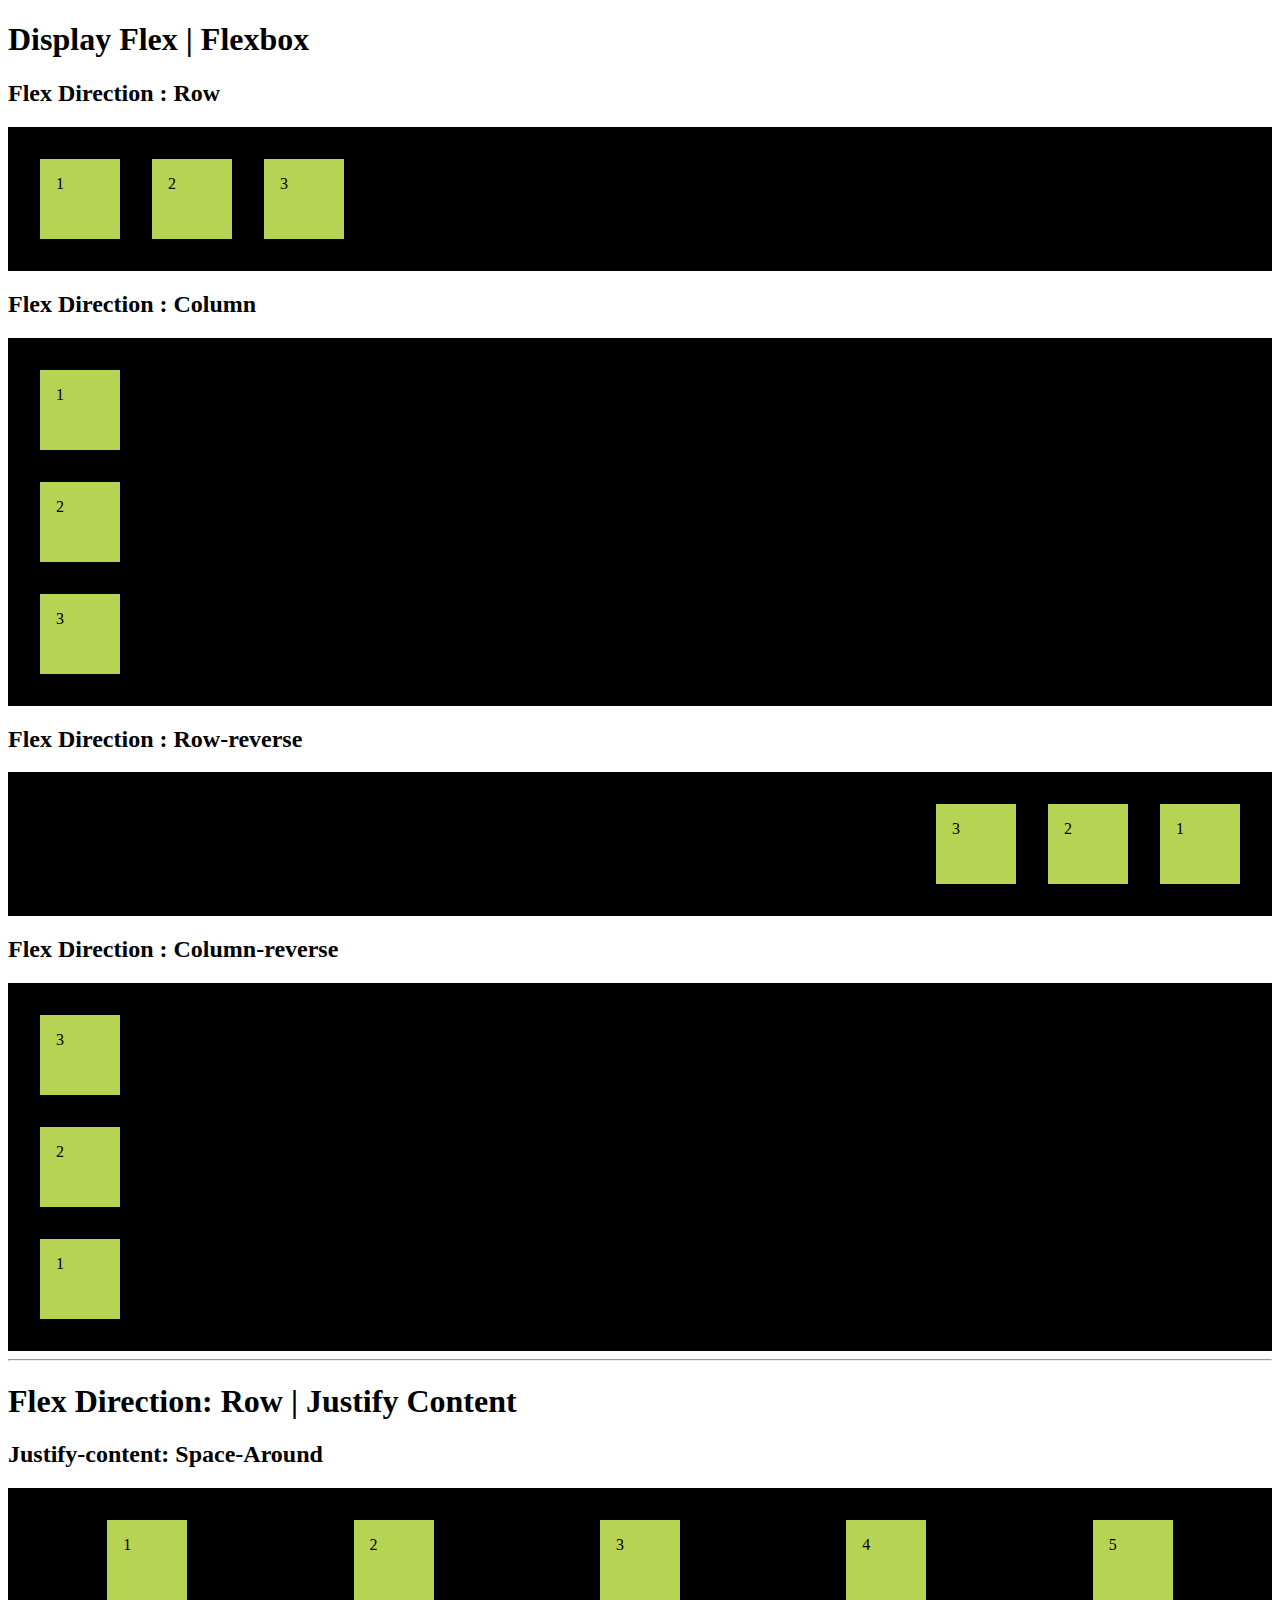
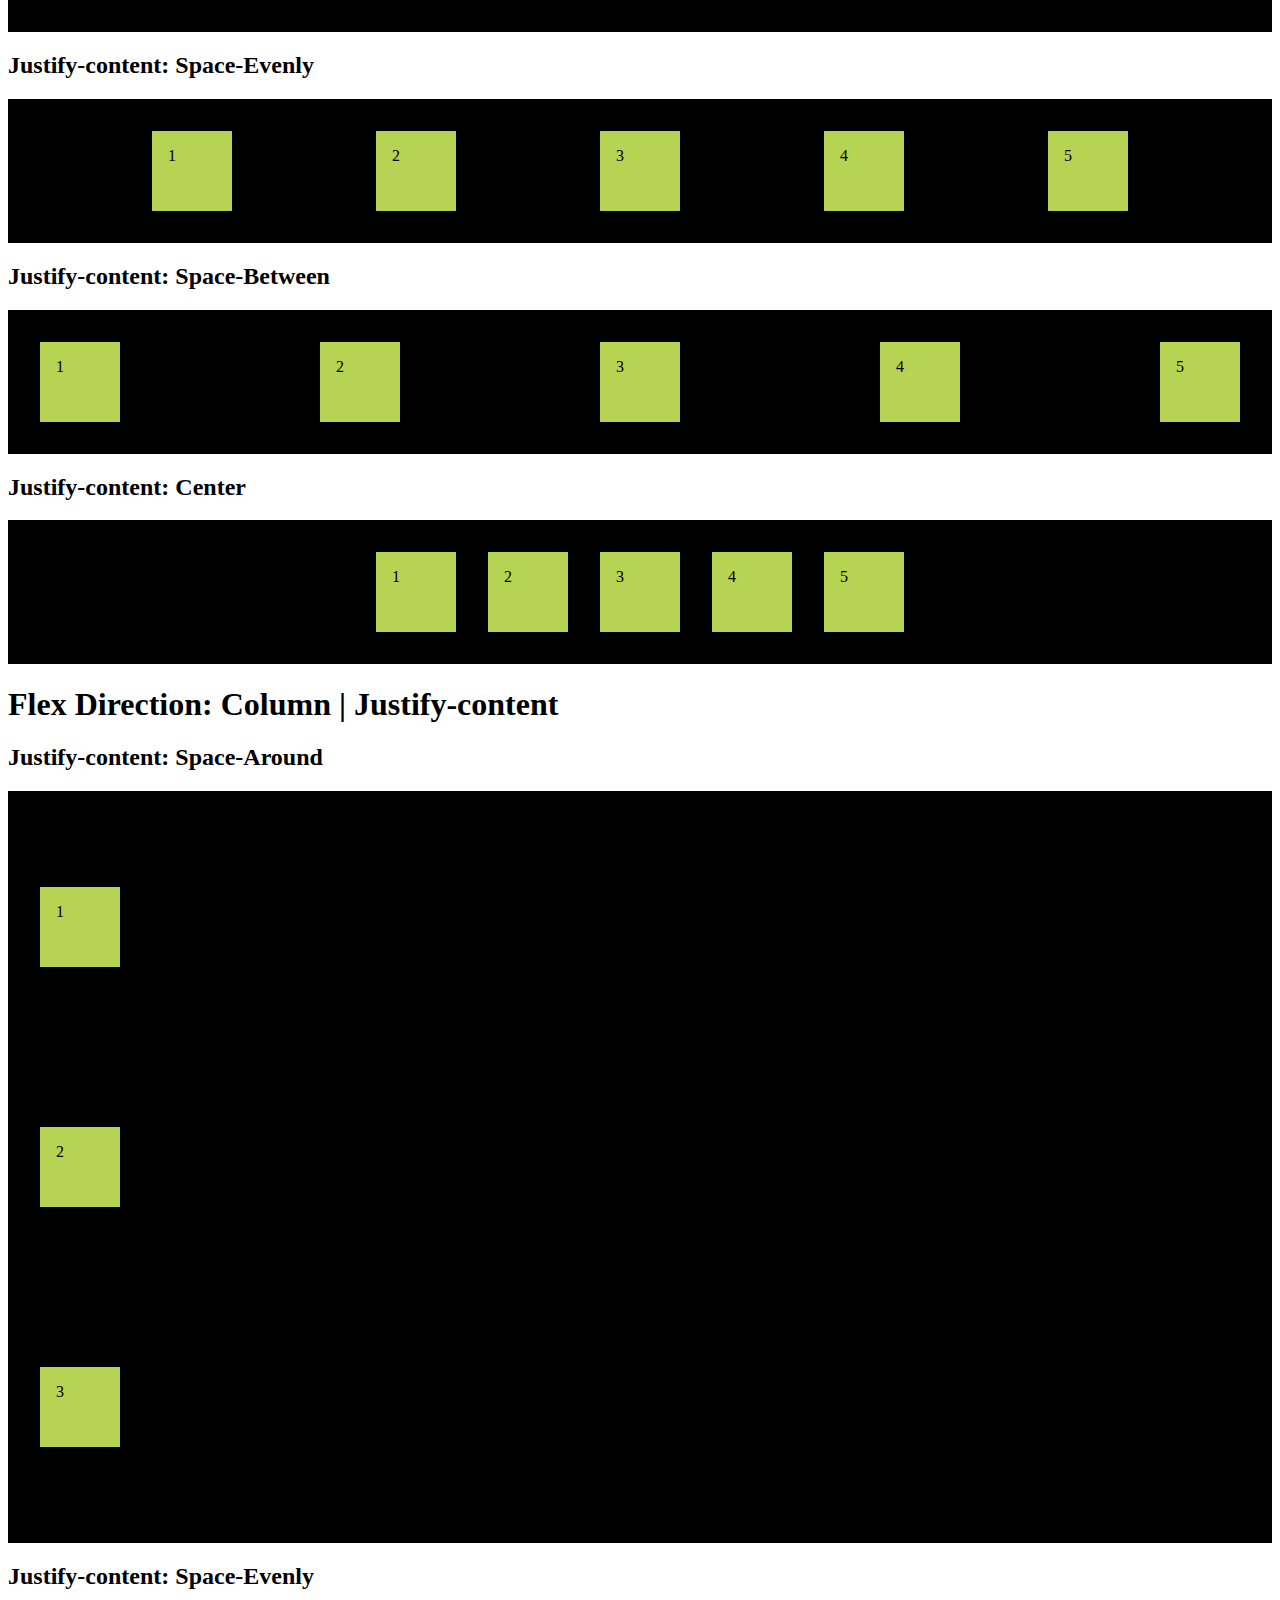
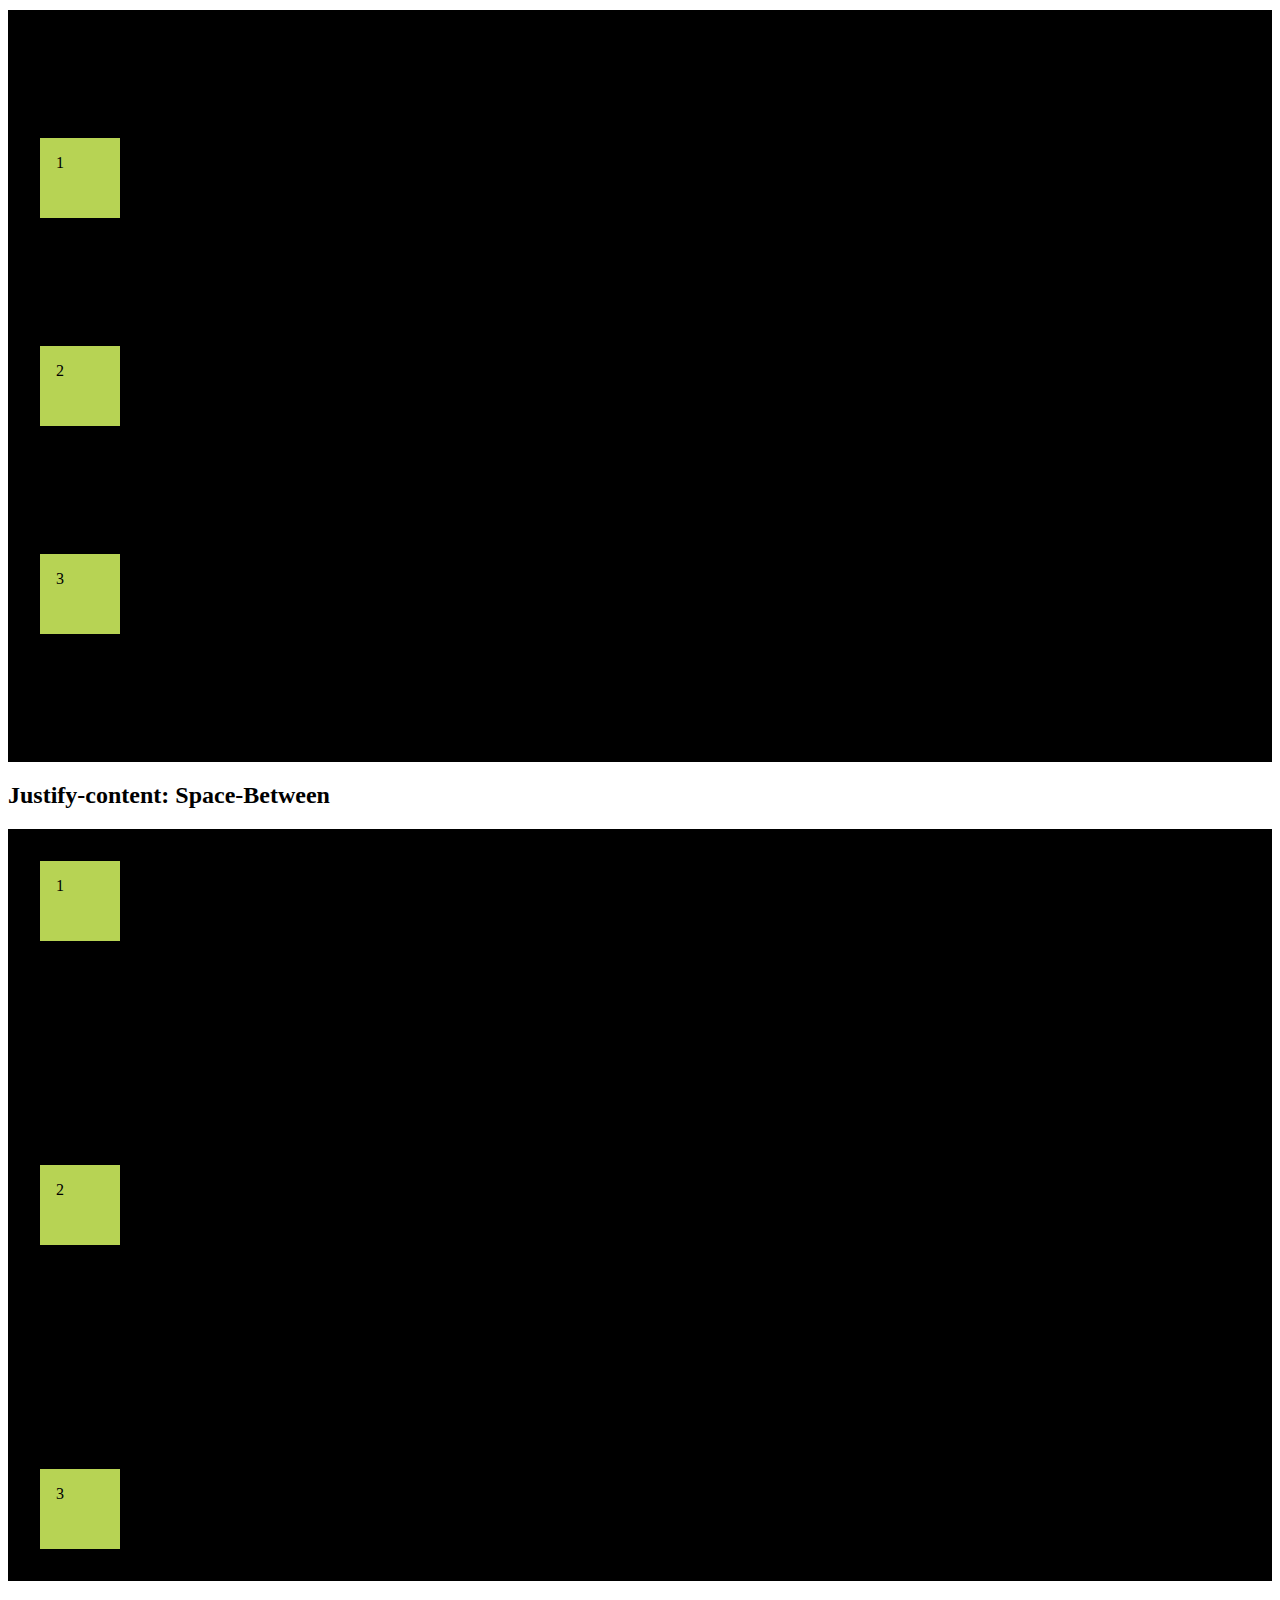
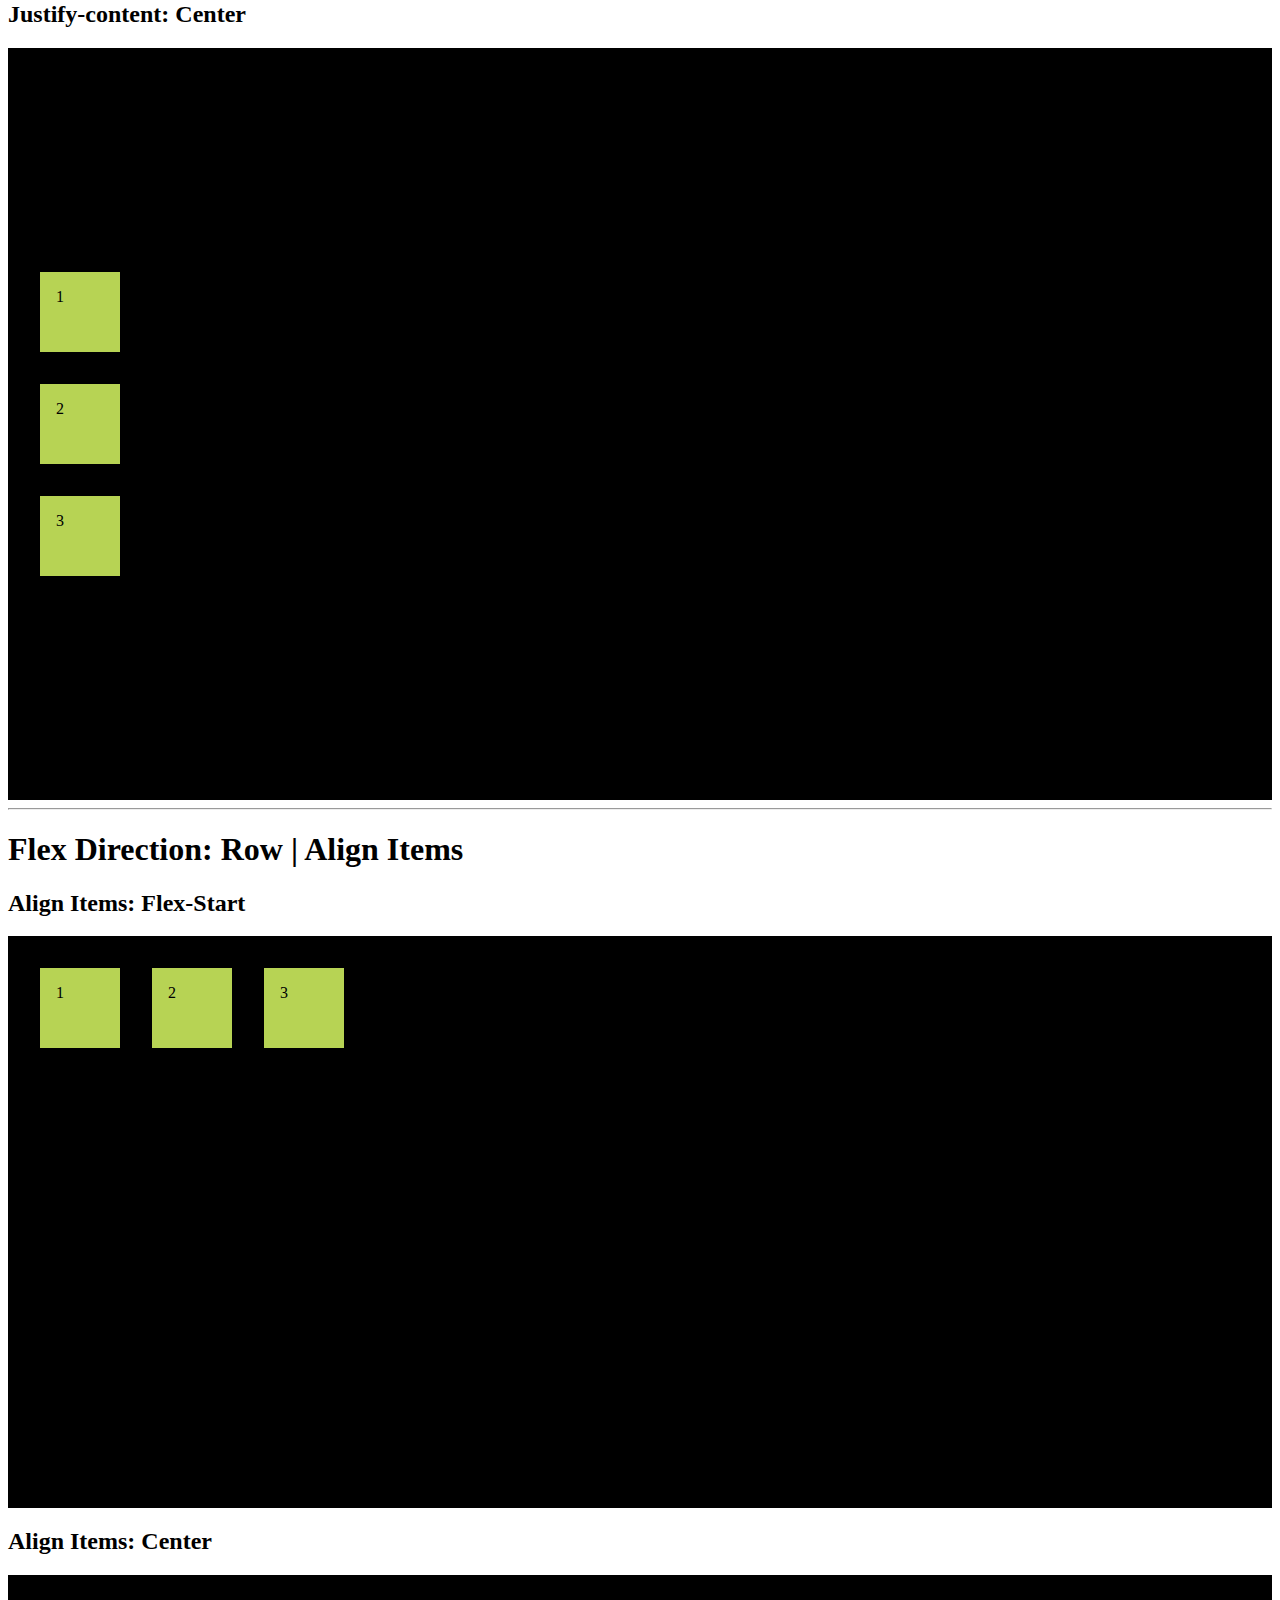
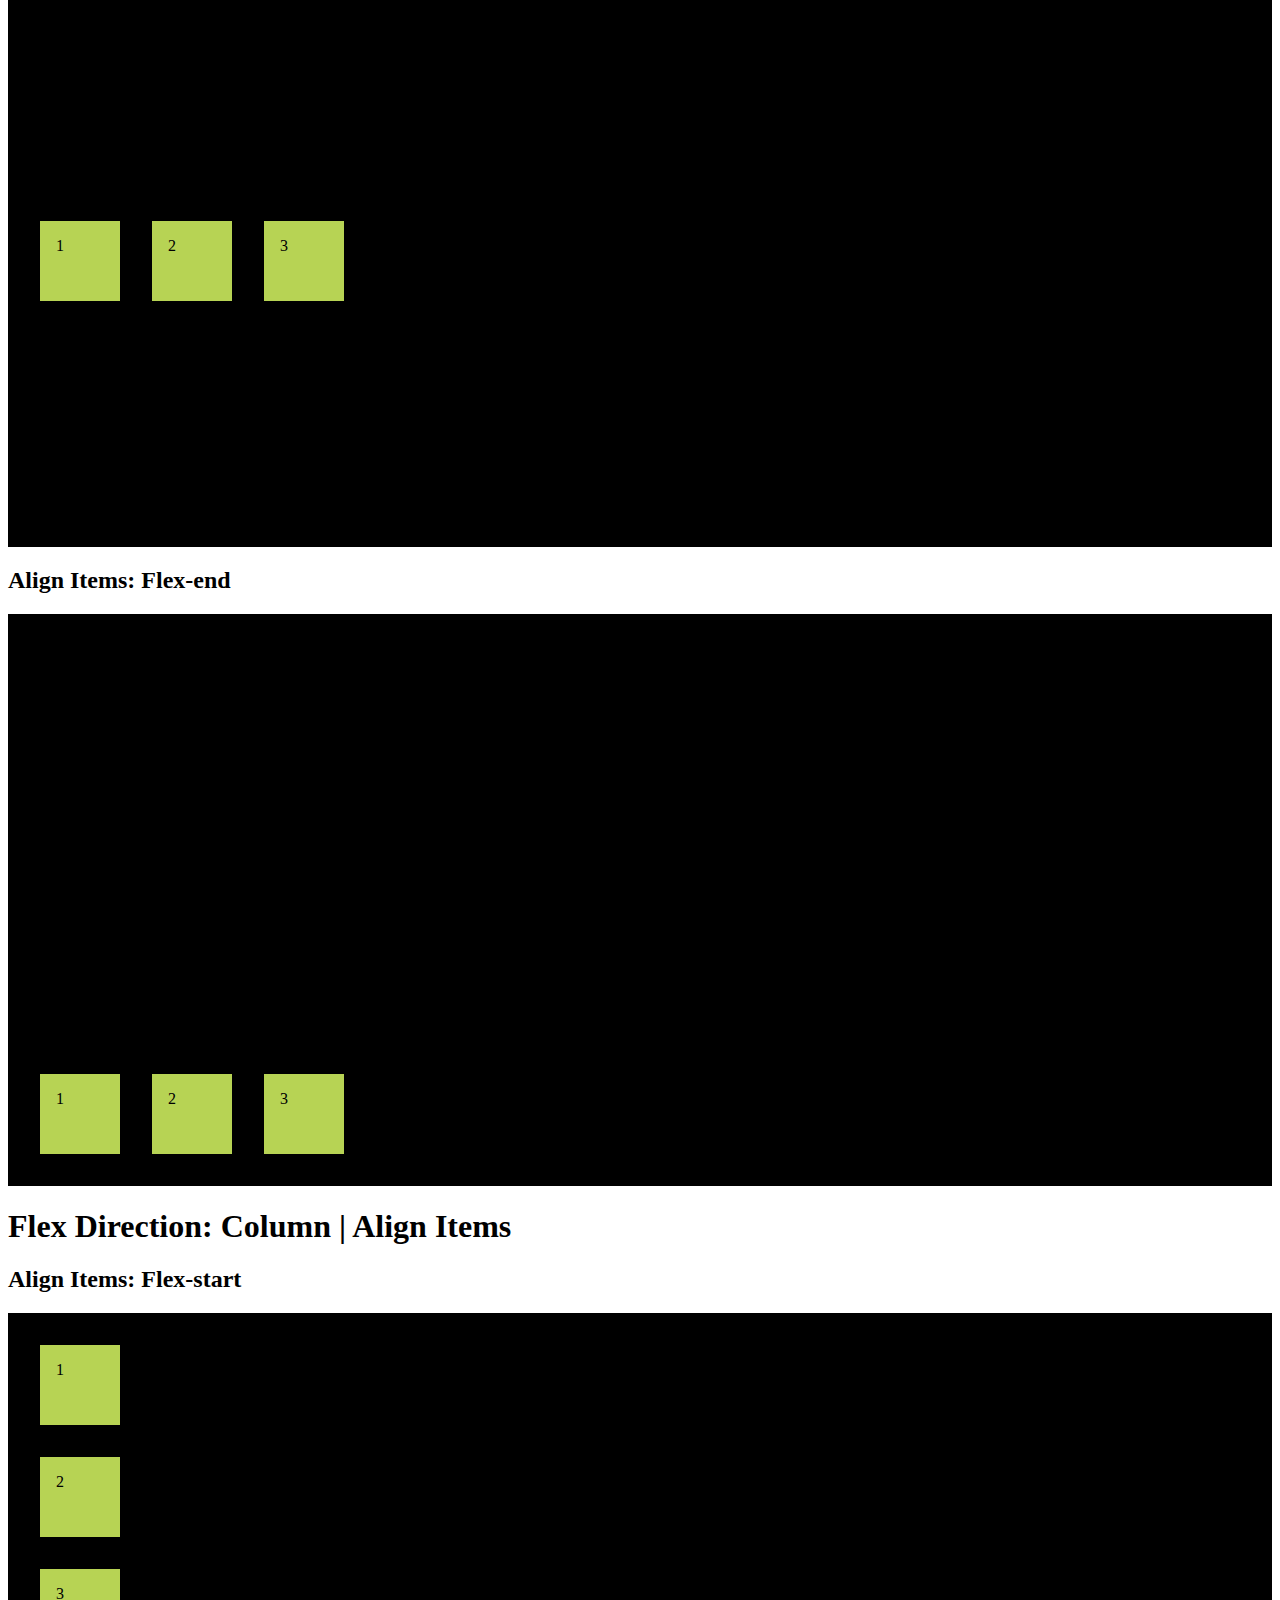
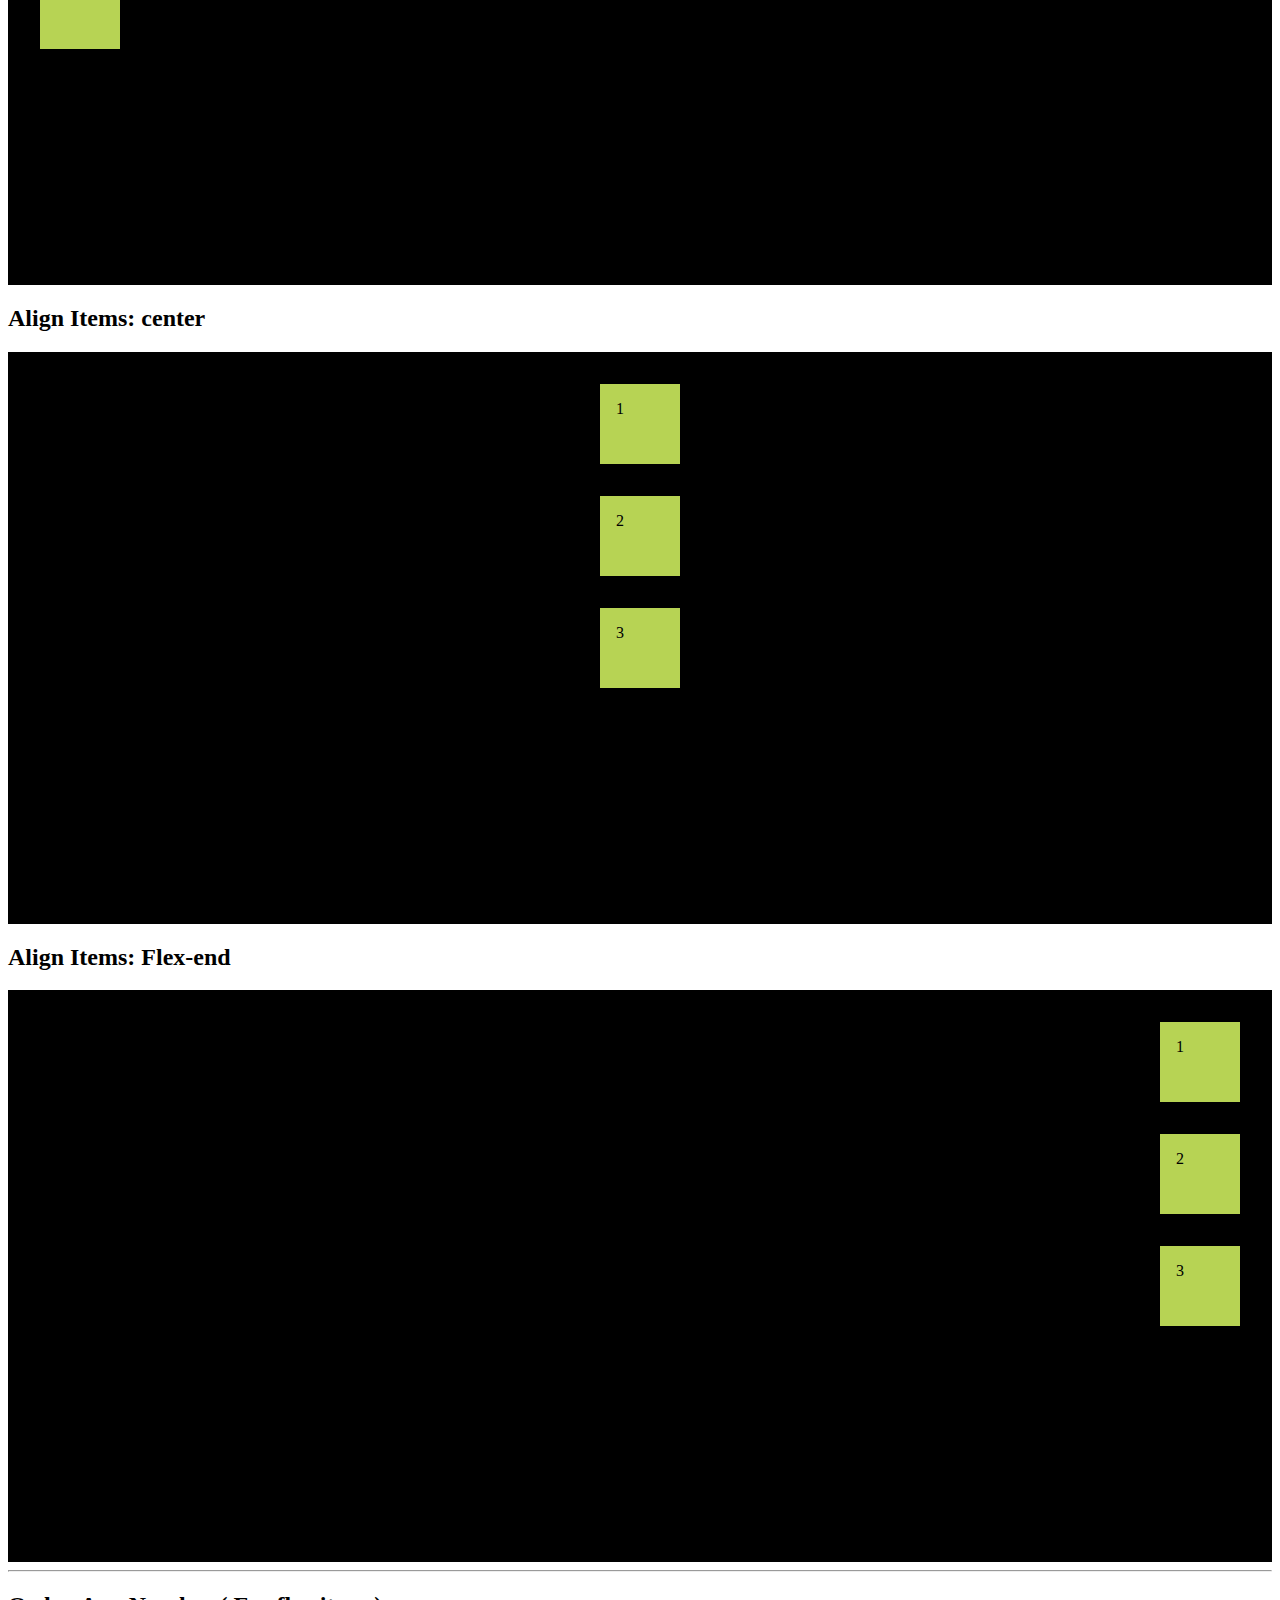
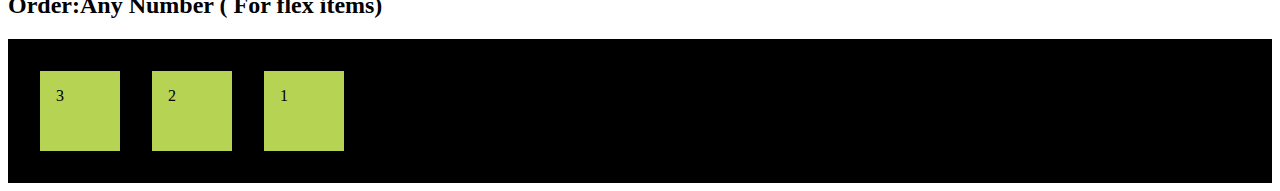
<file: CSS Assignment Flex/index.html>
<!DOCTYPE html>
<html lang="en">
<head>
    <meta charset="UTF-8">
    <meta http-equiv="X-UA-Compatible" content="IE=edge">
    <meta name="viewport" content="width=device-width, initial-scale=1.0">
    <title>CSS Flex</title>
    <link rel="stylesheet" href="style.css"
</head>
<body>
    <h1> Display Flex | Flexbox</h1>

    <h2> Flex Direction : Row </h2>

    <div id="row" class="boxcontainer">
        <div class="box">1</div>
        <div class="box">2</div>
        <div class="box">3</div>

    </div>
    
    <h2> Flex Direction : Column</h2>

    <div id="column" class="boxcontainer">
        <div class="box">1</div>
        <div class="box">2</div>
        <div class="box">3</div>

    </div>

</div>
    
<h2> Flex Direction : Row-reverse</h2>

<div id="rowreverse" class="boxcontainer">
    <div class="box">1</div>
    <div class="box">2</div>
    <div class="box">3</div>

</div>

</div>
    
<h2> Flex Direction : Column-reverse</h2>

<div id="columnreverse" class="boxcontainer">
    <div class="box">1</div>
    <div class="box">2</div>
    <div class="box">3</div>

</div>

<hr/>
    
<h1>Flex Direction: Row | Justify Content</h1>

<h2>Justify-content: Space-Around</h2>

<div id="boxes1" class="boxcontainer">
    <div class="box">1</div>
    <div class="box">2</div>
    <div class="box">3</div>
    <div class="box">4</div>
    <div class="box">5</div>

</div>

<h2>Justify-content: Space-Evenly</h2>

<div id="boxes2" class="boxcontainer">
    <div class="box">1</div>
    <div class="box">2</div>
    <div class="box">3</div>
    <div class="box">4</div>
    <div class="box">5</div>

</div>

<h2>Justify-content: Space-Between</h2>

<div id="boxes3" class="boxcontainer">
    <div class="box">1</div>
    <div class="box">2</div>
    <div class="box">3</div>
    <div class="box">4</div>
    <div class="box">5</div>

</div>

<h2>Justify-content: Center</h2>

<div id="boxes4" class="boxcontainer">
    <div class="box">1</div>
    <div class="box">2</div>
    <div class="box">3</div>
    <div class="box">4</div>
    <div class="box">5</div>

</div>

<h1>Flex Direction: Column | Justify-content</h1>

<h2>Justify-content: Space-Around</h2>

<div id="boxes5" class="boxcontainer">
    <div class="box">1</div>
    <div class="box">2</div>
    <div class="box">3</div>

</div>

<h2>Justify-content: Space-Evenly</h2>

<div id="boxes6" class="boxcontainer">
    <div class="box">1</div>
    <div class="box">2</div>
    <div class="box">3</div>

</div>

<h2>Justify-content: Space-Between</h2>

<div id="boxes7" class="boxcontainer">
    <div class="box">1</div>
    <div class="box">2</div>
    <div class="box">3</div>
   
</div>

<h2>Justify-content: Center</h2>

<div id="boxes8" class="boxcontainer">
    <div class="box">1</div>
    <div class="box">2</div>
    <div class="box">3</div>

</div>

<hr/>
<h1>Flex Direction: Row | Align Items</h1>

<h2>Align Items: Flex-Start</h2>

<div id="boxes9" class="boxcontainer">
    <div class="box">1</div>
    <div class="box">2</div>
    <div class="box">3</div>

</div>

<h2>Align Items: Center</h2>

<div id="boxes10" class="boxcontainer">
    <div class="box">1</div>
    <div class="box">2</div>
    <div class="box">3</div>

</div>

<h2>Align Items: Flex-end</h2>

<div id="boxes11" class="boxcontainer">
    <div class="box">1</div>
    <div class="box">2</div>
    <div class="box">3</div>

</div>

<h1>Flex Direction: Column | Align Items</h1>

<h2>Align Items: Flex-start</h2>

<div id="boxes12" class="boxcontainer">
    <div class="box">1</div>
    <div class="box">2</div>
    <div class="box">3</div>

</div>

<h2>Align Items: center</h2>

<div id="boxes13" class="boxcontainer">
    <div class="box">1</div>
    <div class="box">2</div>
    <div class="box">3</div>

</div>

<h2>Align Items: Flex-end</h2>

<div id="boxes14" class="boxcontainer">
    <div class="box">1</div>
    <div class="box">2</div>
    <div class="box">3</div>

</div>

<hr/>
<h2>Order:Any Number ( For flex items)</h2>

<div class="boxcontainer">
    <div class="box" id="box1">1</div>
    <div class="box"id=box2>2</div>
    <div class="box"id=box3>3</div>

</div>

</body>
</html>
</file>
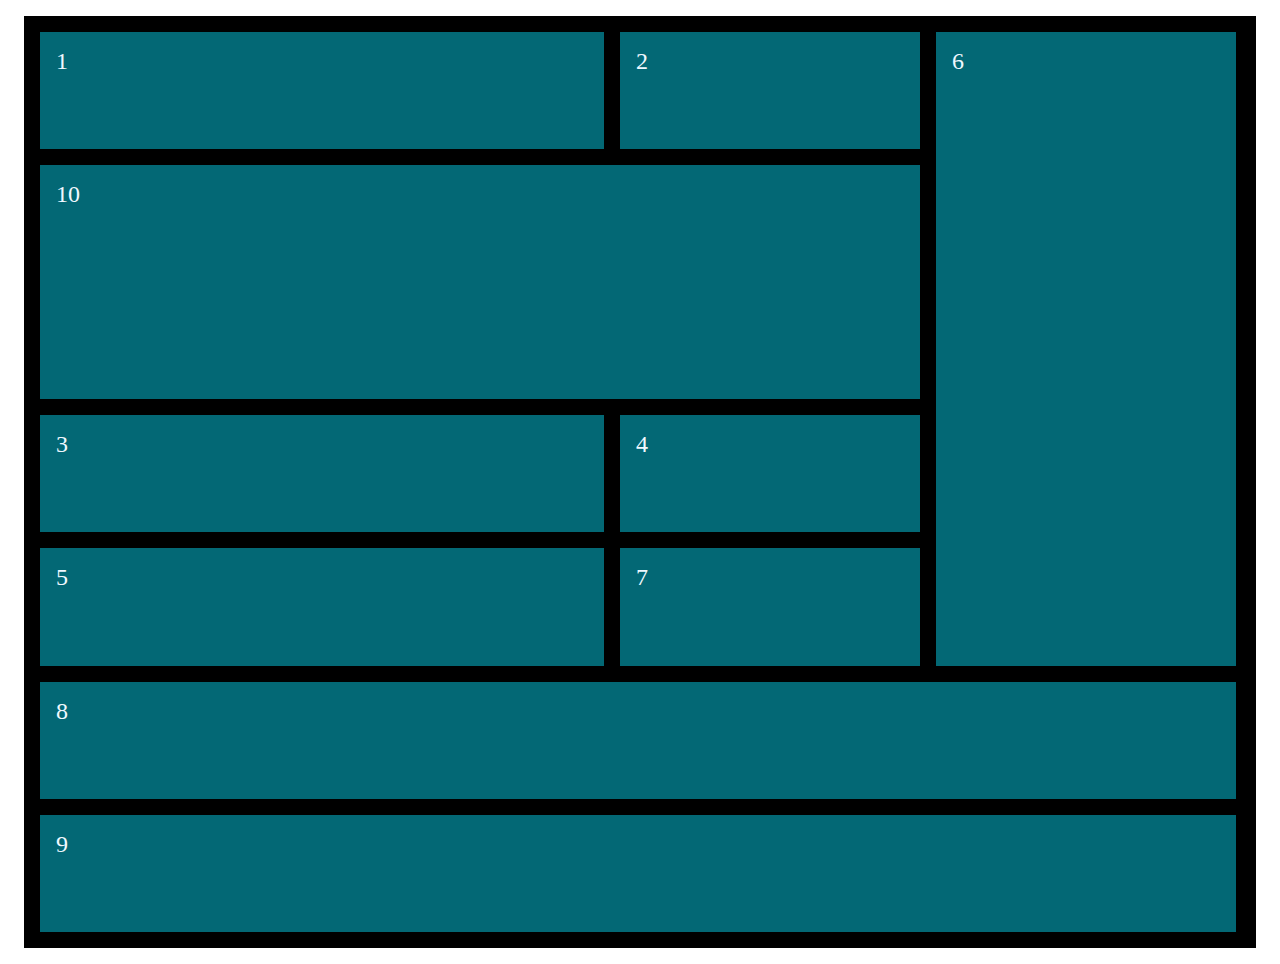
<file: CSS assignment Grid/index.html>
<!DOCTYPE html>
<html lang="en">
<head>
    <meta charset="UTF-8">
    <meta http-equiv="X-UA-Compatible" content="IE=edge">
    <meta name="viewport" content="width=device-width, initial-scale=1.0">
    <title>CSS Grid</title>
    <link rel="stylesheet" href="style.css">
</head>
<body>

    <div class="container">
        <div class="box" id="box1">1</div>
        <div class="box" id="box2">2</div>
        <div class="box" id="box3">3</div>
        <div class="box" id="box4">4</div>
        <div class="box" id="box5">5</div>
        <div class="box" id="box6">6</div>
        <div class="box" id="box7">7</div>
        <div class="box" id="box8">8</div>
        <div class="box" id="box9">9</div>
        <div class="box" id="box10">10</div>
    </div>
    
</body>
</html>
</file>
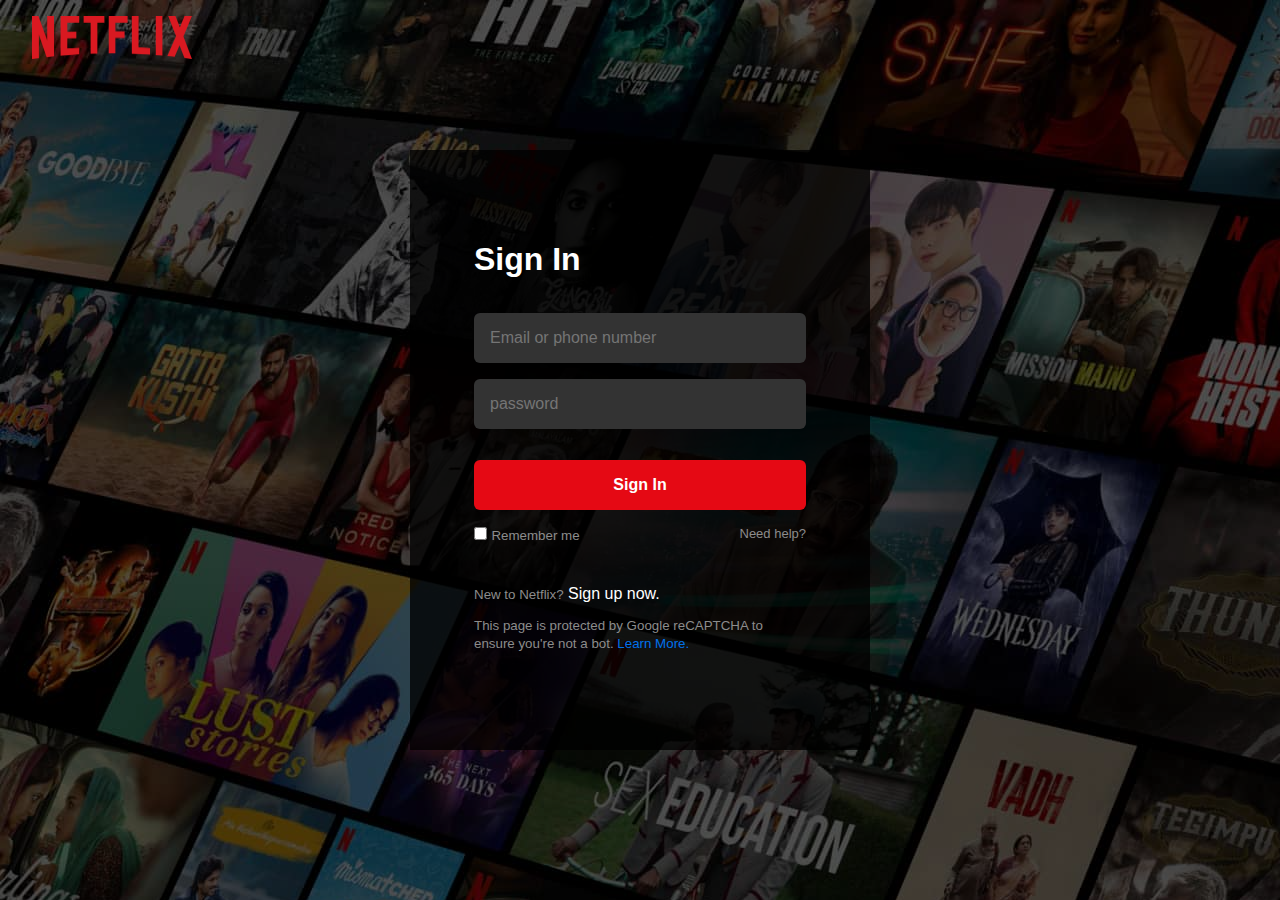
<file: CSS Assignment Netflix Clone/index.html>
<!DOCTYPE html>
<html lang="en">
<head>
    <meta charset="UTF-8">
    <meta http-equiv="X-UA-Compatible" content="IE=edge">
    <meta name="viewport" content="width=device-width, initial-scale=1.0">
    <title>Netflix</title>
    <link rel="stylesheet" href="style.css">
    <link rel="icon" href="./Images/Icon.png">
</head>
<body>
    <img src="./Images/Logo.png" alt="netflixlogo" class="netflixlogo">
    
    <div id="formcontainer">
            
        <h1> Sign In</h1>
    <!-- ------------------------------------------------------------ -->
        <form id="inputcontainer">
           <input type="text" placeholder="Email or phone number"/>
           <input type="password" placeholder="password" class="pass"/>
           <input type="submit" value="Sign In" />
    
    <div id= "formrow">
        <div>
            <input type="checkbox" class="checkbox"/> 
            <small>Remember me</small>
        </div>
        <a href="#" style="font-size: 13px;">Need help?</a>
    </div>       
        </form>
    <!-- ---------------------------------------------------------------------     -->
    <div id="footer">  
          <div>
            <small>New to Netflix?</small>
            <a href="#" style="color: white;"> Sign up now.</a>
        </div>
    <div>
        <small>This page is protected by Google reCAPTCHA to ensure you're not a bot.
            <a href="#" style="color:#0071EB">Learn More. </a></small>
    </div>
    </div>



</body>
</html>
</file>
<file: CSS Assignment Flex/style.css>
.boxcontainer{
    padding: 1rem;
    background-color: black;
    display: flex;
}
.box{
    background-color: rgb(183, 211, 84);
    padding: 1rem;
    margin: 1rem;
    color: black;
    width: 3rem;
    height: 3rem;

}

/* flex Direction */
#row {
    flex-direction: row;
}

#column {
    flex-direction: column;
}

#rowreverse{
    flex-direction: row-reverse;
}

#columnreverse {
    flex-direction: column-reverse;
}

/* for rows */
/* justify-content: space-around; */

#boxes1 {
    justify-content: space-around;
}

#boxes2 {
    justify-content: space-evenly; 
}

#boxes3 {
    justify-content: space-between; 
}

#boxes4 {
    justify-content: center; 
}


/* for Columns */
#boxes5 {
    height: 80vh;
    flex-direction: column;
    justify-content: space-around;
   
}

#boxes6 {
    flex-direction: column;
    justify-content: space-evenly;
    height: 80vh;
}

#boxes7 {
    flex-direction: column;
    justify-content: space-between;
    height: 80vh;
}

#boxes8 {
    flex-direction: column;
    justify-content: center;
    height: 80vh;
}

/* align items with direction row */
#boxes9 {
    align-items: flex-start;
    height: 60vh;
}

#boxes10 {
    
    align-items: center;
    height: 60vh;
}

#boxes11 {
    
    align-items: flex-end;
    height: 60vh;
}

/* align items with direction column */

#boxes12 {
    flex-direction: column;
    align-items: flex-start;
    height: 60vh;
}

#boxes13 {
    flex-direction: column;
    align-items: center;
    height: 60vh;
}

#boxes14 {
    flex-direction: column;
    align-items: flex-end;
    height: 60vh;
}

/* For Order Property (flex items) */

#box1 {
    order: 3;
}

#box2 {
    order: 2;
}

#box3 {
    order: 1;
}
</file>
<file: CSS assignment Grid/style.css>
.container {
    color:aliceblue;
    background-color: black;
    padding: 1rem;
    margin: 1rem;
    height: 100vh;
    display: grid;
    grid-template-columns: 47% 25% 25%;
    gap: 1rem;
    }

.box {
    /* width: 8rem;
    height: 8rem; */
    font-size: 24px;
    /* margin: 1rem; */
    padding: 1rem;
    background-color: rgb(3, 104, 117);
}

#box10 {
    grid-column-start: 1;
    grid-column-end: 3;

    grid-row-start: 2;
    grid-row-end: 5;
}

#box6 {
   grid-column: 3/3;
    grid-row: 1/7;
}

#box8 {
    grid-column: 1/4;
}

#box9 {
    grid-column: 1/4;
}
</file>
<file: CSS Assignment Netflix Clone/style.css>
*{
    padding:0%;
    margin: 0%;
    box-sizing: border-box;
}

body{
    background-image: url("./Images/BG.png");
    display: flex;
    justify-content: center;
    align-items: center;
    height:100vh;
    color: #8c8c8c
}

.netflixlogo{
    width: 10rem;
    position: absolute;
    top: 1rem;
    left: 2rem;

}

#formcontainer{
    background-color: rgba(0, 0, 0, 0.76);
    height: 600px;
    width: 460px;
    padding: 4rem;
    font-family: Helvetica,Arial,sans-serif;
    display: flex;
   flex-direction: column;
   justify-content: space-evenly;


}

#formcontainer > h1 {
    color: white;
}

#inputcontainer{
    /* background-color: red; */
    height: 52%;
    display: flex;
    flex-direction: column;
    justify-content: space-around;
}
.pass{
    margin-bottom: 1rem;
}

#inputcontainer > input{
    padding: 1rem;
    border: none;
    outline: none;
    font-weight: 16px ;
    border-radius: 6px;
    background-color: #333333;
    font-size: 16px;
    color: #8c8c8c;
}


input[type="submit"] {

     background-color: #e50914 !important;
     color: white !important;
     font-weight: bolder;
     font-size: 16px;
     cursor: pointer;
        
    }

    #formrow{
        /* background-color: green; */
        display: flex;
        justify-content: space-between;
    }
    input[type="checkbox"]{
        background-color: #737373;
        accent-color: #8c8c8c;
        color:#8c8c8c;
        border-color: #8c8c8c;
    }

    a{
        text-decoration: none;
        color: #8c8c8c;
    }
    a:hover{
        text-decoration: underline;
    }

    #footer {
        height: 5rem;
        display: flex;
        flex-direction: column;
        justify-content: space-around;
    }
</file>
